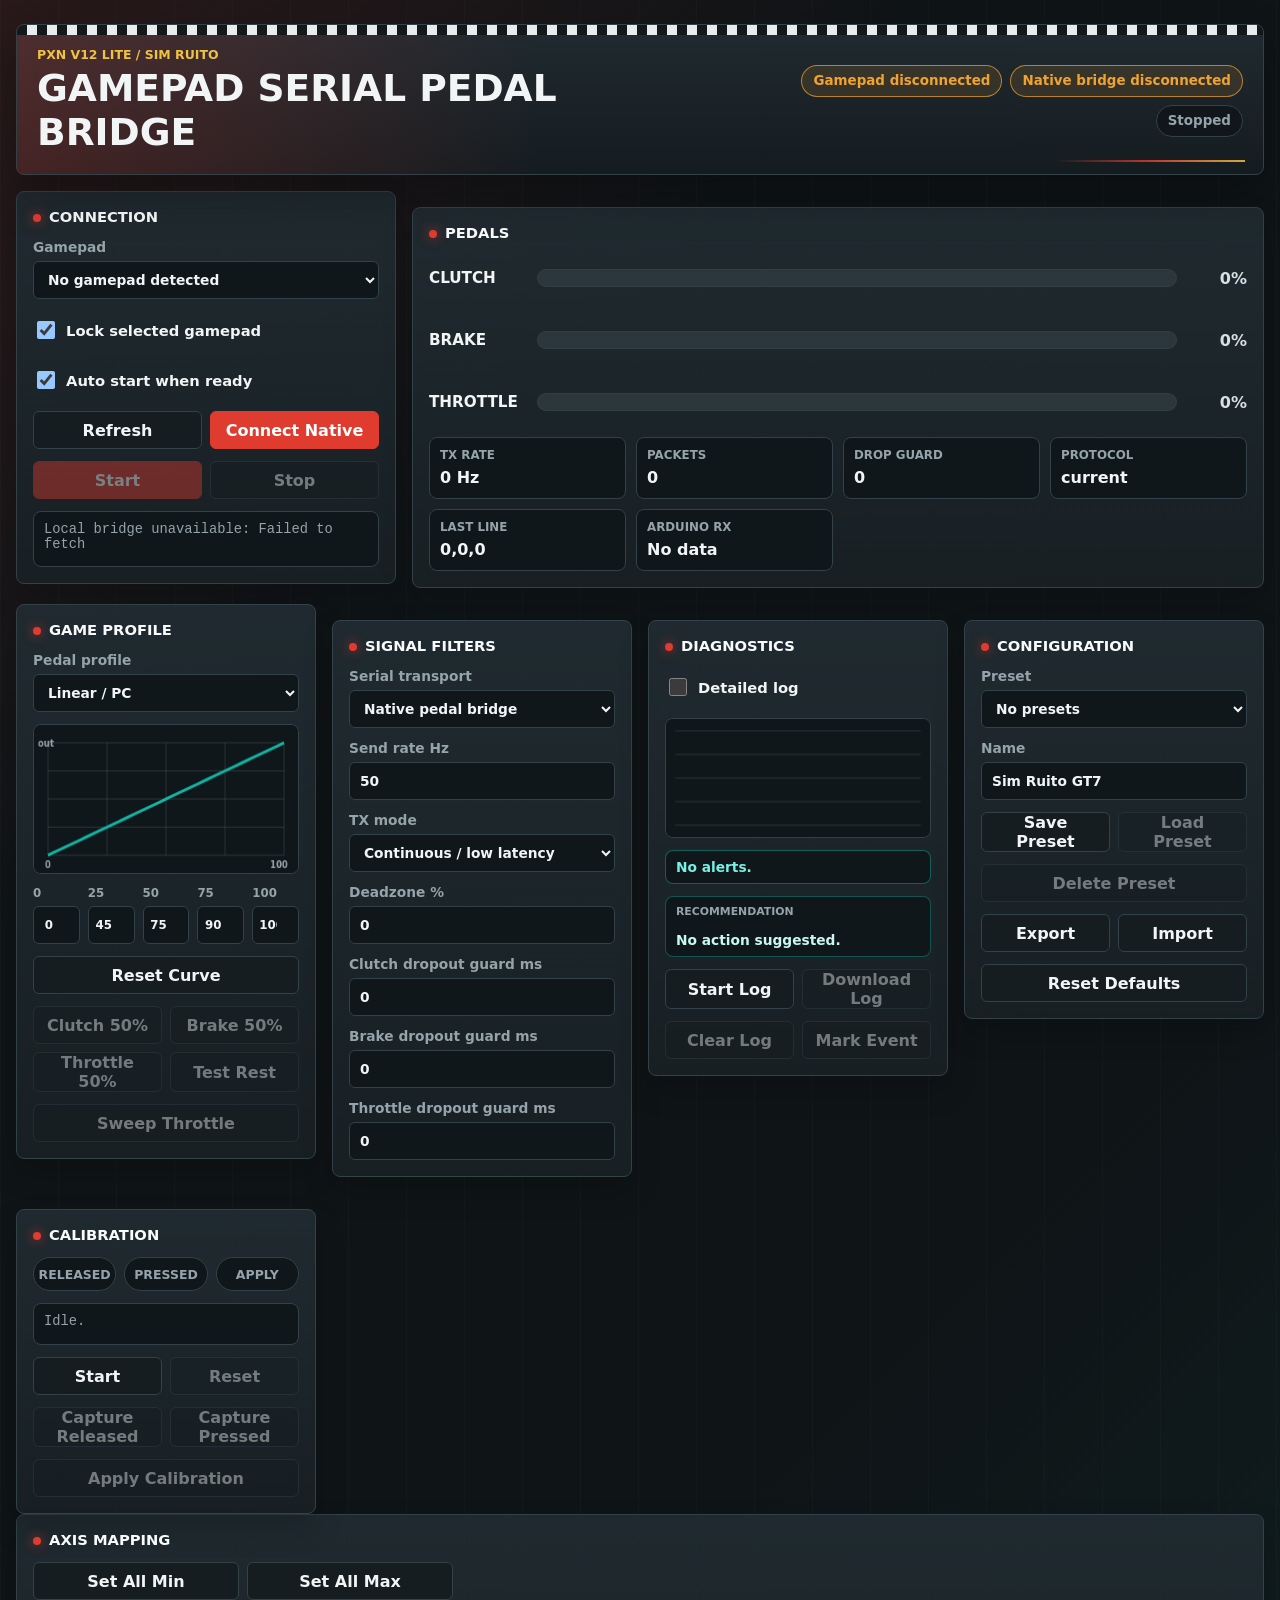
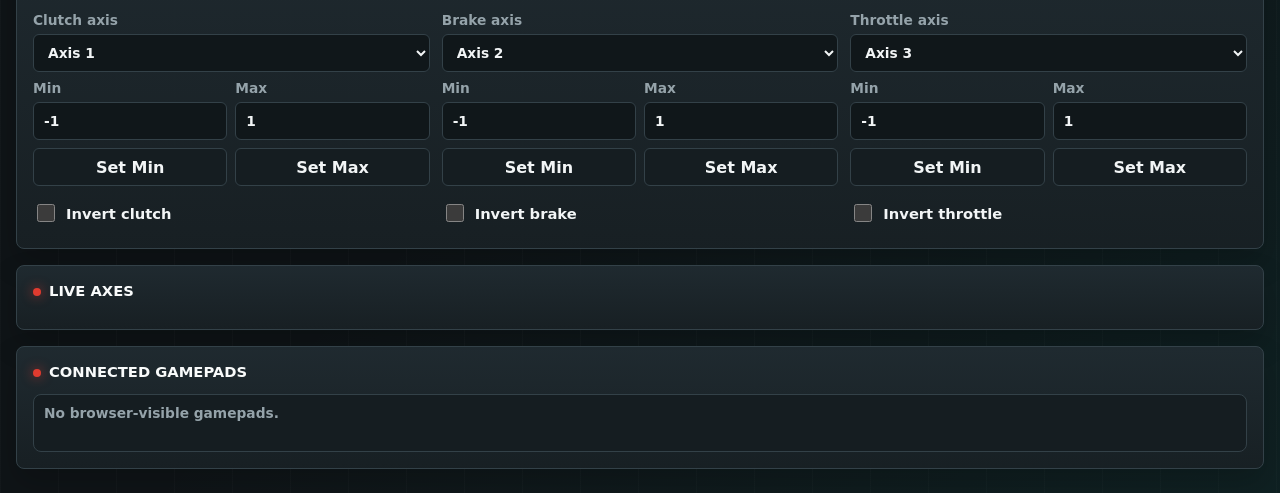
<file: tools/gamepad_serial_bridge/index.html>
<!doctype html>
<html lang="en">
<head>
  <meta charset="utf-8">
  <meta name="viewport" content="width=device-width, initial-scale=1">
  <title>Gamepad Serial Pedal Bridge</title>
  <link rel="stylesheet" href="styles.css?v=20260628-native-bridge">
  <script defer src="js/config.js?v=20260628-native-bridge"></script>
  <script defer src="js/profiles.js"></script>
  <script defer src="js/settings.js"></script>
  <script defer src="js/telemetry.js?v=20260628-native-bridge"></script>
  <script defer src="js/health.js?v=20260628-native-bridge"></script>
  <script defer src="js/logger.js"></script>
  <script defer src="js/app.js?v=20260628-native-bridge"></script>
</head>
<body>
  <main class="shell">
    <header class="hero">
      <div>
        <p class="eyebrow">PXN V12 Lite / Sim Ruito</p>
        <h1>Gamepad Serial Pedal Bridge</h1>
      </div>
      <div class="status">
        <span class="pill warn" id="gamepadStatus">Gamepad disconnected</span>
        <span class="pill warn" id="serialStatus">Serial disconnected</span>
        <span class="pill" id="sendStatus">Stopped</span>
      </div>
    </header>

    <div class="dashboard-grid">
      <section class="panel stack">
        <h2>Connection</h2>
        <label>
          Gamepad
          <select id="gamepadSelect"></select>
        </label>
        <label class="check"><input id="lockGamepad" type="checkbox" checked>Lock selected gamepad</label>
        <label class="check"><input id="autoStart" type="checkbox" checked>Auto start when ready</label>
        <div class="actions">
          <button id="refreshGamepads">Refresh</button>
          <button class="primary" id="connectSerial">Connect Serial</button>
        </div>
        <div class="actions">
          <button class="primary" id="startBridge" disabled>Start</button>
          <button id="stopBridge" disabled>Stop</button>
        </div>
        <div class="log" id="log">Ready.</div>
      </section>

      <section class="panel stack telemetry-panel">
        <h2>Pedals</h2>
        <div class="pedals">
          <div class="pedal">
            <strong>Clutch</strong>
            <div class="bar"><div class="fill clutch-fill" id="clutchFill"></div></div>
            <span class="value" id="clutchValue">0%</span>
          </div>
          <div class="pedal">
            <strong>Brake</strong>
            <div class="bar"><div class="fill brake-fill" id="brakeFill"></div></div>
            <span class="value" id="brakeValue">0%</span>
          </div>
          <div class="pedal">
            <strong>Throttle</strong>
            <div class="bar"><div class="fill throttle-fill" id="throttleFill"></div></div>
            <span class="value" id="throttleValue">0%</span>
          </div>
        </div>
        <div class="runtime-grid">
          <div class="metric"><span>TX rate</span><strong id="txRate">0 Hz</strong></div>
          <div class="metric"><span>Packets</span><strong id="txCount">0</strong></div>
          <div class="metric"><span>Drop guard</span><strong id="guardCount">0</strong></div>
          <div class="metric"><span>Protocol</span><strong id="serialProtocol">current</strong></div>
          <div class="metric metric-wide"><span>Last line</span><strong id="lastLine">0,0,0</strong></div>
          <div class="metric metric-wide"><span>Arduino RX</span><strong id="arduinoRx">No data</strong></div>
        </div>
      </section>
    </div>

    <div class="settings-grid">
      <section class="panel stack">
        <h2>Game Profile</h2>
        <label>
          Pedal profile
          <select id="pedalProfile">
            <option value="linear">Linear / PC</option>
            <option value="gt7">GT7 inverse throttle</option>
            <option value="custom">Custom throttle</option>
          </select>
        </label>
        <canvas class="curve-preview" id="curvePreview" width="340" height="150"></canvas>
        <div class="curve-controls">
          <label>0 <input id="curve0" type="number" min="0" max="100" step="1" value="0"></label>
          <label>25 <input id="curve25" type="number" min="0" max="100" step="1" value="45"></label>
          <label>50 <input id="curve50" type="number" min="0" max="100" step="1" value="75"></label>
          <label>75 <input id="curve75" type="number" min="0" max="100" step="1" value="90"></label>
          <label>100 <input id="curve100" type="number" min="0" max="100" step="1" value="100"></label>
        </div>
        <button id="resetCurve">Reset Curve</button>
        <div class="actions">
          <button id="testClutch" disabled>Clutch 50%</button>
          <button id="testBrake" disabled>Brake 50%</button>
          <button id="testThrottle" disabled>Throttle 50%</button>
          <button id="testRest" disabled>Test Rest</button>
        </div>
        <button id="testSweep" disabled>Sweep Throttle</button>
      </section>

      <section class="panel stack">
        <h2>Signal Filters</h2>
        <label>
          Serial transport
          <select id="serialTransport">
            <option value="native-bridge">Native pedal bridge</option>
            <option value="local-bridge">Local COM bridge</option>
            <option value="web-serial">Browser Web Serial</option>
          </select>
        </label>
        <label>
          Send rate Hz
          <input id="rate" type="number" min="10" max="120" step="1" value="50">
        </label>
        <label>
          TX mode
          <select id="txMode">
            <option value="continuous">Continuous / low latency</option>
            <option value="heartbeat">Changed + heartbeat</option>
          </select>
        </label>
        <label>
          Deadzone %
          <input id="deadzone" type="number" min="0" max="10" step="1" value="0">
        </label>
        <label>
          Clutch dropout guard ms
          <input id="clutchDropoutGuard" type="number" min="0" max="250" step="10" value="0">
        </label>
        <label>
          Brake dropout guard ms
          <input id="brakeDropoutGuard" type="number" min="0" max="250" step="10" value="0">
        </label>
        <label>
          Throttle dropout guard ms
          <input id="throttleDropoutGuard" type="number" min="0" max="250" step="10" value="0">
        </label>
      </section>

      <section class="panel stack">
        <h2>Diagnostics</h2>
        <label class="check"><input id="detailedLog" type="checkbox">Detailed log</label>
        <canvas class="history-preview" id="signalHistory" width="340" height="120"></canvas>
        <div class="alert-list" id="healthAlerts"></div>
        <div class="recommendation-list" id="recommendations"></div>
        <div class="actions">
          <button id="startLog">Start Log</button>
          <button id="downloadLog" disabled>Download Log</button>
        </div>
        <div class="actions">
          <button id="clearLog" disabled>Clear Log</button>
          <button id="markLog" disabled>Mark Event</button>
        </div>
      </section>

      <section class="panel stack">
        <h2>Configuration</h2>
        <label>
          Preset
          <select id="presetSelect"></select>
        </label>
        <label>
          Name
          <input id="presetName" type="text" value="Sim Ruito GT7">
        </label>
        <div class="actions">
          <button id="savePreset">Save Preset</button>
          <button id="loadPreset">Load Preset</button>
        </div>
        <button id="deletePreset">Delete Preset</button>
        <div class="actions">
          <button id="exportConfig">Export</button>
          <button id="importConfig">Import</button>
        </div>
        <button id="resetDefaults">Reset Defaults</button>
        <input id="configImportFile" type="file" accept="application/json" hidden>
      </section>

      <section class="panel stack">
        <h2>Calibration</h2>
        <div class="step-row">
          <span class="step-chip" id="calStepMin">Released</span>
          <span class="step-chip" id="calStepMax">Pressed</span>
          <span class="step-chip" id="calStepApply">Apply</span>
        </div>
        <div class="log compact-log" id="calibrationStatus">Idle.</div>
        <div class="actions">
          <button id="startCalibration">Start</button>
          <button id="resetCalibration" disabled>Reset</button>
        </div>
        <div class="actions">
          <button id="captureCalibrationMin" disabled>Capture Released</button>
          <button id="captureCalibrationMax" disabled>Capture Pressed</button>
        </div>
        <button id="applyCalibration" disabled>Apply Calibration</button>
      </section>
    </div>

    <section class="panel stack">
      <h2>Axis Mapping</h2>
      <div class="actions wide-actions">
        <button id="captureAllMin">Set All Min</button>
        <button id="captureAllMax">Set All Max</button>
      </div>
      <div class="mapping-grid">
        <div class="map-panel">
          <label>Clutch axis <select id="clutchAxis"></select></label>
          <div class="row">
            <label>Min <input id="clutchMin" type="number" step="0.01" value="-1"></label>
            <label>Max <input id="clutchMax" type="number" step="0.01" value="1"></label>
          </div>
          <div class="actions">
            <button id="clutchCaptureMin">Set Min</button>
            <button id="clutchCaptureMax">Set Max</button>
          </div>
          <label class="check"><input id="clutchInvert" type="checkbox">Invert clutch</label>
        </div>
        <div class="map-panel">
          <label>Brake axis <select id="brakeAxis"></select></label>
          <div class="row">
            <label>Min <input id="brakeMin" type="number" step="0.01" value="-1"></label>
            <label>Max <input id="brakeMax" type="number" step="0.01" value="1"></label>
          </div>
          <div class="actions">
            <button id="brakeCaptureMin">Set Min</button>
            <button id="brakeCaptureMax">Set Max</button>
          </div>
          <label class="check"><input id="brakeInvert" type="checkbox">Invert brake</label>
        </div>
        <div class="map-panel">
          <label>Throttle axis <select id="throttleAxis"></select></label>
          <div class="row">
            <label>Min <input id="throttleMin" type="number" step="0.01" value="-1"></label>
            <label>Max <input id="throttleMax" type="number" step="0.01" value="1"></label>
          </div>
          <div class="actions">
            <button id="throttleCaptureMin">Set Min</button>
            <button id="throttleCaptureMax">Set Max</button>
          </div>
          <label class="check"><input id="throttleInvert" type="checkbox">Invert throttle</label>
        </div>
      </div>
    </section>

    <section class="panel stack">
      <h2>Live Axes</h2>
      <div class="axis-grid" id="axisGrid"></div>
    </section>

    <section class="panel stack">
      <h2>Connected Gamepads</h2>
      <div class="gamepad-list" id="gamepadList"></div>
    </section>
  </main>
</body>
</html>
</file>
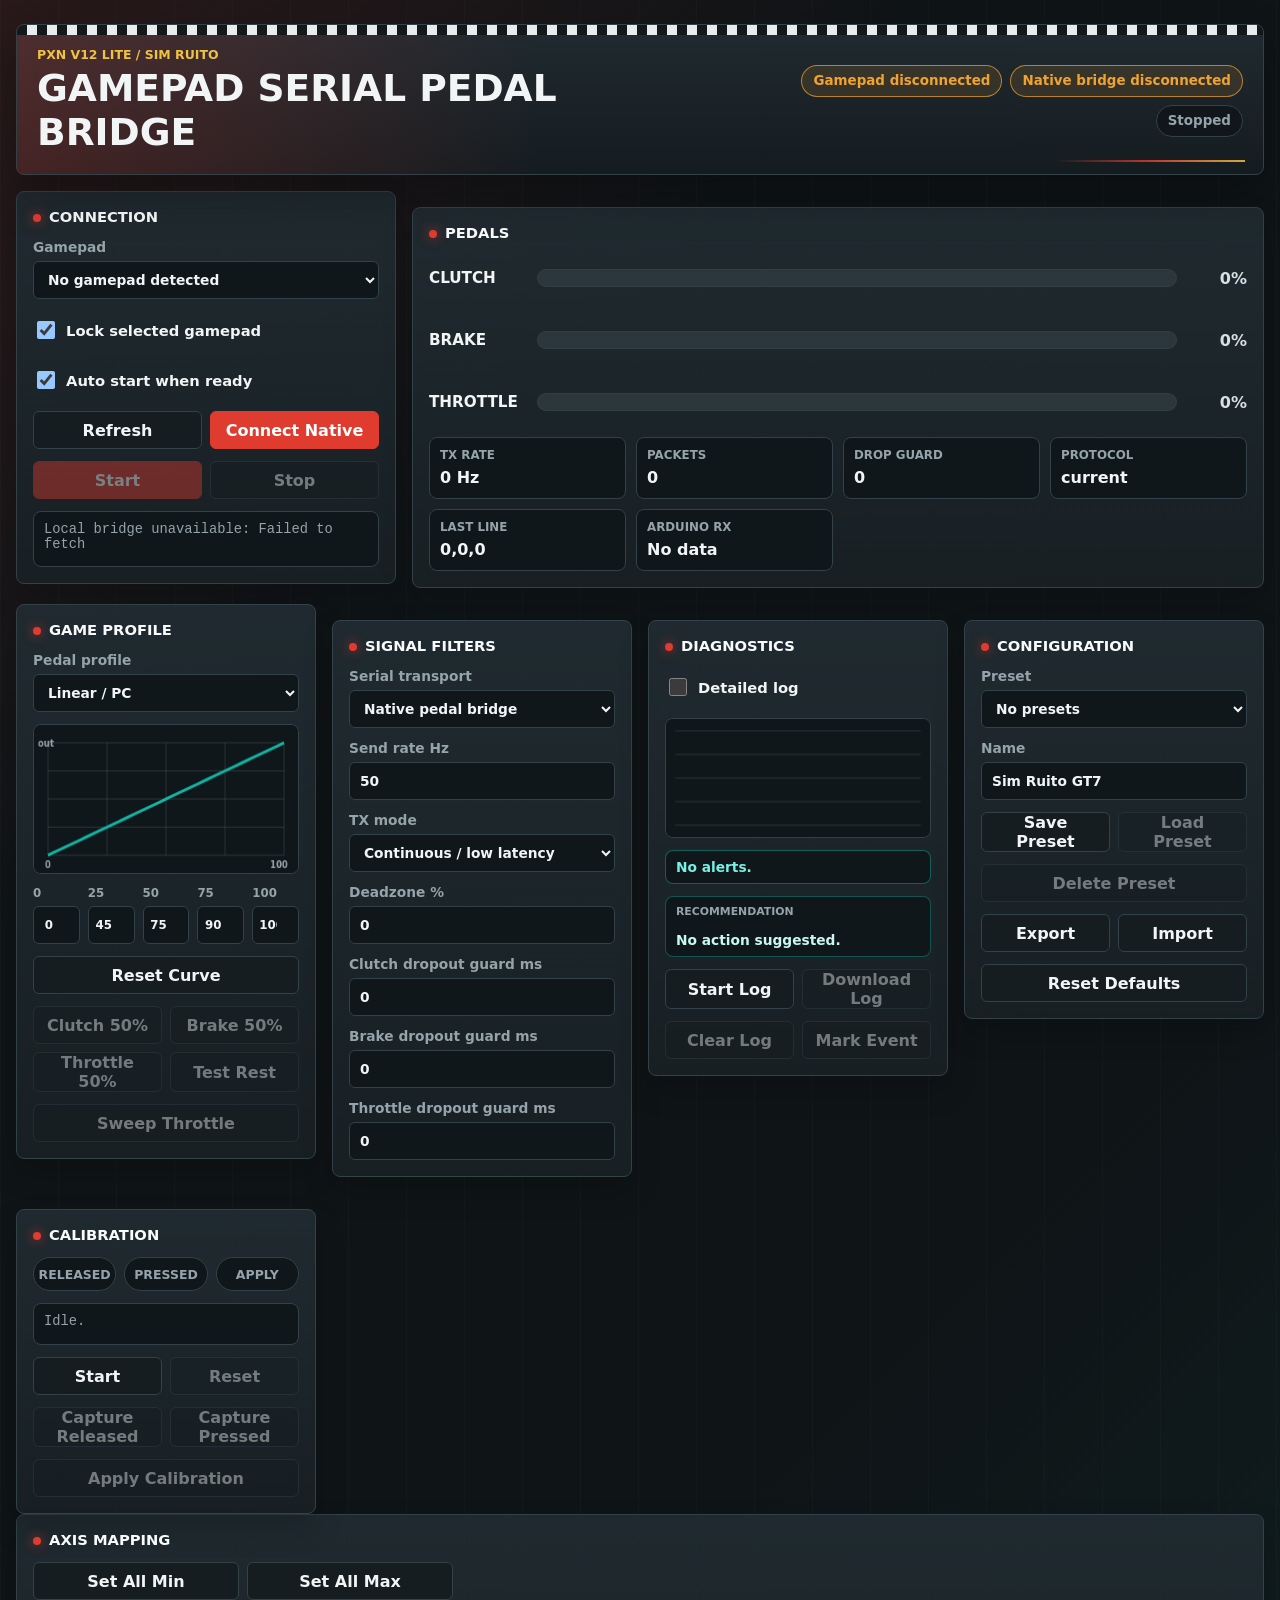
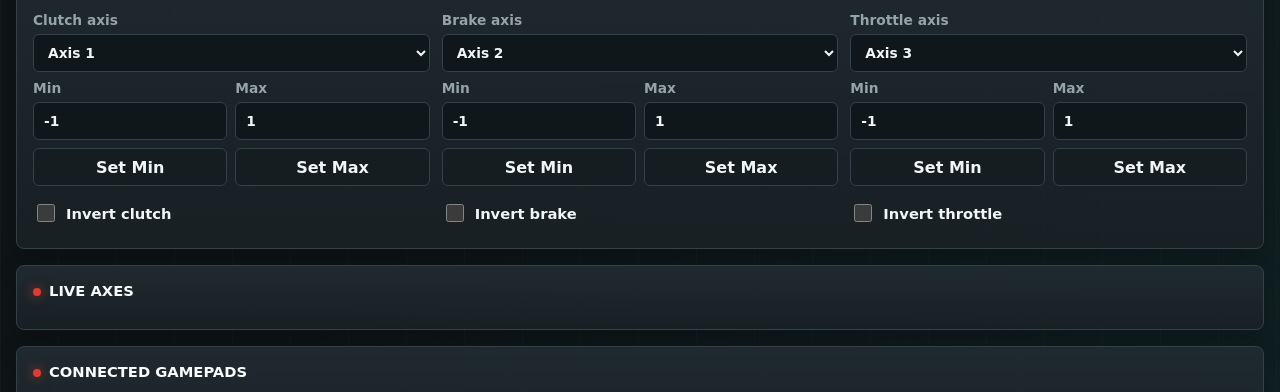
<file: tools/gamepad_serial_bridge.html>
<!doctype html>
<html lang="en">
<head>
  <meta charset="utf-8">
  <meta name="viewport" content="width=device-width, initial-scale=1">
  <meta http-equiv="refresh" content="0; url=gamepad_serial_bridge/index.html">
  <title>Gamepad Serial Pedal Bridge</title>
</head>
<body>
  <p>Opening <a href="gamepad_serial_bridge/index.html">Gamepad Serial Pedal Bridge</a>...</p>
</body>
</html>
</file>
<file: tools/gamepad_serial_bridge/styles.css>
:root {
  color-scheme: dark;
  --bg: #0f1417;
  --surface: #151c20;
  --panel: #1b2429;
  --panel-strong: #202b31;
  --text: #f2f5f6;
  --muted: #95a3aa;
  --line: #334148;
  --accent: #e03b2f;
  --accent-2: #10b5a5;
  --accent-3: #f0c241;
  --warn: #f0a32f;
  --track: #2c373d;
  --brake: #e03b2f;
  --throttle: #10b5a5;
  --clutch: #f0c241;
}

* {
  box-sizing: border-box;
}

body {
  margin: 0;
  min-height: 100vh;
  background:
    linear-gradient(135deg, rgba(224, 59, 47, 0.12), transparent 28%),
    linear-gradient(315deg, rgba(16, 181, 165, 0.08), transparent 34%),
    repeating-linear-gradient(90deg, rgba(255, 255, 255, 0.018) 0 1px, transparent 1px 58px),
    var(--bg);
  color: var(--text);
  font-family: system-ui, -apple-system, BlinkMacSystemFont, "Segoe UI", sans-serif;
  letter-spacing: 0;
}

.shell {
  width: min(1250px, calc(100% - 32px));
  margin: 0 auto;
  padding: 24px 0;
}

.hero {
  position: relative;
  display: flex;
  align-items: center;
  justify-content: space-between;
  gap: 16px;
  min-height: 100px;
  padding: 22px 20px 20px;
  border: 1px solid var(--line);
  border-radius: 8px;
  background:
    linear-gradient(90deg, rgba(224, 59, 47, 0.24), transparent 42%),
    linear-gradient(180deg, #202a30, #151c20);
  box-shadow: 0 20px 44px rgba(0, 0, 0, 0.28);
  overflow: hidden;
}

.hero::before {
  content: "";
  position: absolute;
  inset: 0 0 auto 0;
  height: 10px;
  background: conic-gradient(#f2f5f6 25%, #11171a 0 50%, #f2f5f6 0 75%, #11171a 0) 0 0 / 20px 20px;
  opacity: 0.95;
}

.hero::after {
  content: "";
  position: absolute;
  right: 18px;
  bottom: 12px;
  width: 190px;
  height: 2px;
  background: linear-gradient(90deg, transparent, var(--accent), var(--accent-3));
  opacity: 0.85;
}

.eyebrow {
  margin: 0 0 4px;
  color: var(--accent-3);
  font-size: 0.78rem;
  font-weight: 800;
  text-transform: uppercase;
}

h1 {
  position: relative;
  margin: 0;
  font-size: clamp(1.6rem, 3.2vw, 2.35rem);
  font-weight: 820;
  text-transform: uppercase;
}

.status {
  display: flex;
  flex-wrap: wrap;
  gap: 8px;
  justify-content: flex-end;
}

.pill {
  display: inline-flex;
  align-items: center;
  min-height: 32px;
  padding: 0 11px;
  border: 1px solid var(--line);
  border-radius: 999px;
  background: rgba(15, 20, 23, 0.78);
  color: var(--muted);
  font-size: 0.84rem;
  font-weight: 700;
  white-space: nowrap;
}

.pill.ok {
  border-color: rgba(16, 181, 165, 0.75);
  background: rgba(16, 181, 165, 0.16);
  color: #75f1e5;
}

.pill.warn {
  border-color: rgba(240, 163, 47, 0.7);
  background: rgba(240, 163, 47, 0.12);
  color: var(--warn);
}

.dashboard-grid,
.settings-grid {
  display: grid;
  gap: 16px;
  margin-top: 16px;
  align-items: start;
}

.dashboard-grid {
  grid-template-columns: minmax(280px, 380px) 1fr;
}

.settings-grid {
  grid-template-columns: repeat(auto-fit, minmax(260px, 1fr));
}

.panel {
  background: linear-gradient(180deg, rgba(32, 43, 49, 0.95), rgba(24, 32, 36, 0.95));
  border: 1px solid var(--line);
  border-radius: 8px;
  padding: 16px;
  box-shadow: 0 14px 30px rgba(0, 0, 0, 0.18);
}

.panel + .panel {
  margin-top: 16px;
}

.stack {
  display: grid;
  gap: 12px;
}

h2 {
  margin: 0 0 2px;
  color: #f9fbfb;
  font-size: 0.92rem;
  font-weight: 820;
  text-transform: uppercase;
}

h2::before {
  content: "";
  display: inline-block;
  width: 8px;
  height: 8px;
  margin-right: 8px;
  border-radius: 50%;
  background: var(--accent);
  box-shadow: 0 0 12px rgba(224, 59, 47, 0.75);
}

label {
  display: grid;
  gap: 6px;
  color: var(--muted);
  font-size: 0.86rem;
  font-weight: 720;
}

select,
input,
button {
  min-height: 38px;
  border: 1px solid var(--line);
  border-radius: 6px;
  background: #10171a;
  color: var(--text);
  font: inherit;
}

select,
input {
  width: 100%;
  padding: 0 10px;
}

select:focus,
input:focus,
button:focus-visible {
  outline: 2px solid rgba(16, 181, 165, 0.75);
  outline-offset: 2px;
}

button {
  display: inline-flex;
  align-items: center;
  justify-content: center;
  gap: 8px;
  padding: 0 12px;
  cursor: pointer;
  font-weight: 700;
  background: #151d21;
  transition: transform 120ms ease, border-color 120ms ease, background 120ms ease;
}

button:hover:not(:disabled) {
  transform: translateY(-1px);
  border-color: #63737b;
  background: #1e282d;
}

button.primary {
  border-color: var(--accent);
  background: var(--accent);
  color: #fff;
}

button:disabled {
  cursor: not-allowed;
  opacity: 0.42;
}

.actions,
.row {
  display: grid;
  grid-template-columns: 1fr 1fr;
  gap: 8px;
}

.check {
  display: flex;
  align-items: center;
  gap: 8px;
  min-height: 38px;
  color: var(--text);
  font-size: 0.92rem;
  font-weight: 700;
}

.check input {
  width: 18px;
  min-height: 18px;
}

.log {
  min-height: 56px;
  padding: 10px;
  border: 1px solid var(--line);
  border-radius: 8px;
  background: #10171a;
  color: var(--muted);
  font-family: ui-monospace, SFMono-Regular, Consolas, monospace;
  font-size: 0.86rem;
  white-space: pre-wrap;
}

.compact-log {
  min-height: 42px;
}

.alert-list {
  display: grid;
  gap: 8px;
}

.alert,
.recommendation {
  min-height: 34px;
  padding: 8px 10px;
  border: 1px solid var(--line);
  border-radius: 8px;
  background: #10171a;
  color: var(--muted);
  font-size: 0.86rem;
  font-weight: 750;
}

.recommendation-list {
  display: grid;
  gap: 8px;
}

.alert.ok {
  border-color: rgba(16, 181, 165, 0.45);
  color: #75f1e5;
}

.alert.warn {
  border-color: rgba(240, 163, 47, 0.65);
  color: var(--warn);
}

.alert.danger {
  border-color: rgba(224, 59, 47, 0.7);
  color: #ff9b93;
}

.recommendation {
  display: grid;
  grid-template-columns: 1fr auto;
  gap: 10px;
  align-items: center;
  border-color: rgba(16, 181, 165, 0.38);
  color: #c8f8f2;
}

.recommendation::before {
  content: "Recommendation";
  display: block;
  margin-bottom: 4px;
  color: var(--muted);
  font-size: 0.68rem;
  font-weight: 850;
  text-transform: uppercase;
  grid-column: 1 / -1;
}

.recommendation-action {
  min-height: 32px;
  padding: 0 10px;
  border-color: rgba(16, 181, 165, 0.7);
  background: rgba(16, 181, 165, 0.12);
  color: #dffdf9;
  white-space: nowrap;
}

.step-row {
  display: grid;
  grid-template-columns: repeat(3, minmax(0, 1fr));
  gap: 8px;
}

.step-chip {
  display: inline-flex;
  align-items: center;
  justify-content: center;
  min-height: 34px;
  border: 1px solid var(--line);
  border-radius: 999px;
  background: #10171a;
  color: var(--muted);
  font-size: 0.78rem;
  font-weight: 850;
  text-transform: uppercase;
}

.step-chip.active {
  border-color: rgba(240, 163, 47, 0.75);
  color: var(--warn);
}

.step-chip.done {
  border-color: rgba(16, 181, 165, 0.7);
  color: #75f1e5;
}

.telemetry-panel {
  min-height: 225px;
}

.runtime-grid {
  display: grid;
  grid-template-columns: repeat(4, minmax(0, 1fr));
  gap: 10px;
}

.metric {
  min-height: 62px;
  padding: 10px;
  border: 1px solid var(--line);
  border-radius: 8px;
  background: #10171a;
}

.metric span {
  display: block;
  margin-bottom: 6px;
  color: var(--muted);
  font-size: 0.74rem;
  font-weight: 800;
  text-transform: uppercase;
}

.metric strong {
  display: block;
  overflow: hidden;
  color: var(--text);
  font-size: 1rem;
  font-variant-numeric: tabular-nums;
  text-overflow: ellipsis;
  white-space: nowrap;
}

.metric-wide {
  grid-column: span 1;
}

.curve-preview {
  width: 100%;
  min-height: 150px;
  border: 1px solid var(--line);
  border-radius: 8px;
  background:
    linear-gradient(180deg, rgba(255, 255, 255, 0.03), transparent),
    #10171a;
}

.history-preview {
  width: 100%;
  min-height: 120px;
  border: 1px solid var(--line);
  border-radius: 8px;
  background: #10171a;
}

.curve-controls {
  display: grid;
  grid-template-columns: repeat(5, minmax(0, 1fr));
  gap: 8px;
}

.curve-controls label {
  font-size: 0.74rem;
}

.curve-controls input {
  padding: 0 6px;
  text-align: center;
}

.wide-actions {
  max-width: 420px;
}

.pedals {
  display: grid;
  gap: 16px;
}

.pedal {
  display: grid;
  grid-template-columns: 96px 1fr 58px;
  gap: 12px;
  align-items: center;
  min-height: 46px;
}

.pedal strong {
  font-size: 0.95rem;
  text-transform: uppercase;
}

.bar {
  height: 18px;
  border-radius: 999px;
  background: var(--track);
  overflow: hidden;
  box-shadow: inset 0 0 0 1px rgba(255, 255, 255, 0.035);
}

.fill {
  width: 0%;
  height: 100%;
  background: linear-gradient(90deg, var(--accent-2), #7ef5e9);
  transition: width 80ms linear;
}

.clutch-fill {
  background: linear-gradient(90deg, #ad7d1c, var(--clutch));
}

.brake-fill {
  background: linear-gradient(90deg, #8d211c, var(--brake));
}

.throttle-fill {
  background: linear-gradient(90deg, #0c746c, var(--throttle));
}

.value {
  text-align: right;
  font-variant-numeric: tabular-nums;
  color: #d9e0e3;
  font-weight: 800;
}

.mapping-grid {
  display: grid;
  grid-template-columns: repeat(3, minmax(0, 1fr));
  gap: 12px;
}

.map-panel {
  display: grid;
  gap: 8px;
}

.axis-grid {
  display: grid;
  grid-template-columns: repeat(auto-fit, minmax(170px, 1fr));
  gap: 10px;
}

.axis {
  border: 1px solid var(--line);
  border-radius: 8px;
  padding: 10px;
  background: #151d21;
}

.axis-head {
  display: flex;
  justify-content: space-between;
  gap: 8px;
  color: var(--muted);
  font-size: 0.85rem;
  font-variant-numeric: tabular-nums;
  margin-bottom: 8px;
}

.gamepad-list {
  display: grid;
  gap: 8px;
}

.gamepad-item {
  display: grid;
  gap: 4px;
  min-height: 58px;
  padding: 10px;
  border: 1px solid var(--line);
  border-radius: 8px;
  background: #151d21;
}

.gamepad-item strong {
  overflow: hidden;
  color: var(--text);
  font-size: 0.9rem;
  text-overflow: ellipsis;
  white-space: nowrap;
}

.gamepad-item span {
  color: var(--muted);
  font-size: 0.78rem;
  font-weight: 750;
}

.gamepad-item.active {
  border-color: rgba(16, 181, 165, 0.8);
  box-shadow: 0 0 0 1px rgba(16, 181, 165, 0.22);
}

.gamepad-item.pedal-device span {
  color: #75f1e5;
}

.gamepad-item.remote-device span {
  color: var(--warn);
}

.gamepad-item.muted {
  color: var(--muted);
  font-size: 0.86rem;
  font-weight: 800;
}

@media (max-width: 900px) {
  .hero,
  .dashboard-grid,
  .settings-grid,
  .mapping-grid {
    grid-template-columns: 1fr;
  }

  .hero {
    display: grid;
  }

  .status {
    justify-content: flex-start;
  }

  .pedal {
    grid-template-columns: 80px 1fr 48px;
  }

  .runtime-grid {
    grid-template-columns: repeat(2, minmax(0, 1fr));
  }

  .curve-controls {
    grid-template-columns: repeat(2, minmax(0, 1fr));
  }
}
</file>
